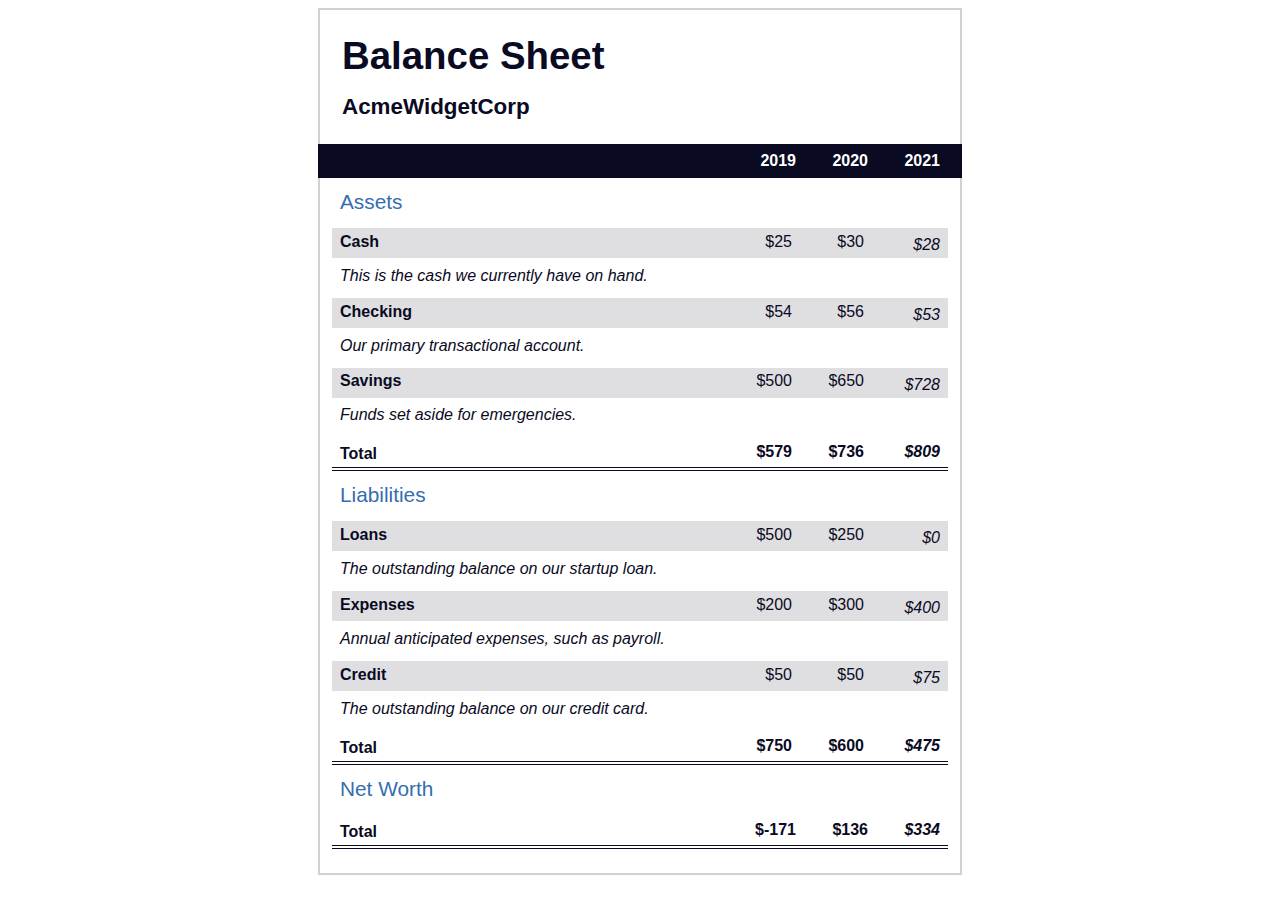
<file: Balance sheet/index.html>
<!DOCTYPE html>
<html lang="en">
  <head>
    <meta charset="UTF-8">
    <meta name="viewport" content="width=device-width, initial-scale=1.0">
    <title>Balance Sheet</title>
    <link rel="stylesheet" href="styles.css">
  </head>
  <body>
    <main>
      <section>
        <h1>
          <span class="flex">
            <span>AcmeWidgetCorp</span>
            <span>Balance Sheet</span>
          </span>
        </h1>
        <div id="years" aria-hidden="true">
          <span class="year">2019</span>
          <span class="year">2020</span>
          <span class="year">2021</span>
        </div>
        <div class="table-wrap">
          <table>
            <caption>Assets</caption>
            <thead>
              <tr>
                <td></td>
                <th><span class="sr-only year">2019</span></th>
                <th><span class="sr-only year">2020</span></th>
                <th class="current"><span class="sr-only year">2021</span></th>
              </tr>
            </thead>
            <tbody>
              <tr class="data">
                <th>Cash <span class="description">This is the cash we currently have on hand.</span></th>
                <td>$25</td>
                <td>$30</td>
                <td class="current">$28</td>
              </tr>
              <tr class="data">
                <th>Checking <span class="description">Our primary transactional account.</span></th>
                <td>$54</td>
                <td>$56</td>
                <td class="current">$53</td>
              </tr>
              <tr class="data">
                <th>Savings <span class="description">Funds set aside for emergencies.</span></th>
                <td>$500</td>
                <td>$650</td>
                <td class="current">$728</td>
              </tr>
              <tr class="total">
                <th>Total <span class="sr-only">Assets</span></th>
                <td>$579</td>
                <td>$736</td>
                <td class="current">$809</td>
              </tr>
            </tbody>
          </table>
          <table>
            <caption>Liabilities</caption>
            <thead>
              <tr>
              <td></td>
              <th><span class="sr-only">2019</span></th>
              <th><span class="sr-only">2020</span></th>
              <th><span class="sr-only">2021</span></th>
              </tr>
            </thead>
            <tbody>
              <tr class="data">
                <th>Loans <span class="description">The outstanding balance on our startup loan.</span></th>
                <td>$500</td>
                <td>$250</td>
                <td class="current">$0</td>
              </tr>
              <tr class="data">
                <th>Expenses <span class="description">Annual anticipated expenses, such as payroll.</span></th>
                <td>$200</td>
                <td>$300</td>
                <td class="current">$400</td>
              </tr>
              <tr class="data">
                <th>Credit <span class="description">The outstanding balance on our credit card.</span></th>
                <td>$50</td>
                <td>$50</td>
                <td class="current">$75</td>
              </tr>
              <tr class="total">
                <th>Total <span class="sr-only">Liabilities</span></th>
                <td>$750</td>
                <td>$600</td>
                <td class="current">$475</td>
              </tr>
            </tbody>
          </table>
          <table>
            <caption>Net Worth</caption>
            <thead>
              <tr>
              <td></td>
              <th><span class="sr-only">2019</span></th>
              <th><span class="sr-only">2020</span></th>
              <th><span class="sr-only">2021</span></th>
              </tr>
            </thead>
            <tbody>
              <tr class="total">
                <th>Total <span class="sr-only">Net Worth</span></th>
                <td>$-171</td>
                <td>$136</td>
                <td class="current">$334</td>
              </tr>
            </tbody>
          </table>
        </div>
      </section>
    </main>
  </body>
</html>
</file>
<file: Balance sheet/styles.css>
span[class~="sr-only"] {
    border: 0 !important;
    clip: rect(1px, 1px, 1px, 1px) !important;
    clip-path: inset(50%) !important;
    height: 1px !important;
    width: 1px !important;
    position: absolute !important;
    overflow: hidden !important;
    white-space: nowrap !important;
    padding: 0 !important;
    margin: -1px !important;
  }
  
  html {
    box-sizing: border-box;
  }
  
  body {
    font-family: sans-serif;
    color: #0a0a23;
  }
  
  h1 {
    max-width: 37.25rem;
    margin: 0 auto;
    padding: 1.5rem 1.25rem;
  }
  
  h1 .flex {
    display: flex;
    flex-direction: column-reverse;
    gap: 1rem;
  }
  
  h1 .flex span:first-of-type {
    font-size: 0.7em;
  }
  
  h1 .flex span:last-of-type {
    font-size: 1.2em;
  }
  
  section {
    max-width: 40rem;
    margin: 0 auto;
    border: 2px solid #d0d0d5;
  }
  
  #years {
    display: flex;
    justify-content: flex-end;
    position: sticky;
    z-index: 999;
    top: 0;
    background: #0a0a23;
    color: #fff;
    padding: 0.5rem calc(1.25rem + 2px) 0.5rem 0;
    margin: 0 -2px;
  }
  
  #years span[class] {
    font-weight: bold;
    width: 4.5rem;
    text-align: right;
  }
  
  .table-wrap {
    padding: 0 0.75rem 1.5rem 0.75rem;
  }
  
  table {
    border-collapse: collapse;
    border: 0;
    width: 100%;
    position: relative;
    margin-top: 3rem;
  }
  
  table caption {
    color: #356eaf;
    font-size: 1.3em;
    font-weight: normal;
    position: absolute;
    top: -2.25rem;
    left: 0.5rem;
  }
  
  tbody td {
    width: 100vw;
    min-width: 4rem;
    max-width: 4rem;
  }
  
  tbody th {
    width: calc(100% - 12rem);
  }
  
  tr[class="total"] {
    border-bottom: 4px double #0a0a23;
    font-weight: bold;
  }
  
  tr[class="total"] th {
    text-align: left;
    padding: 0.5rem 0 0.25rem 0.5rem;
  }
  
  tr.total td {
    text-align: right;
    padding: 0 0.25rem;
  }
  
  tr.total td:nth-of-type(3) {
    padding-right: 0.5rem;
  }
  
  tr.total:hover {
    background-color: #99c9ff;
  }
  
  td.current {
    font-style: italic;
  }
  
  tr.data {
    background-image: linear-gradient(to bottom, #dfdfe2 1.845rem, white 1.845rem);
  }
  
  tr.data th {
    text-align: left;
    padding-top: 0.3rem;
    padding-left: 0.5rem;
  }
  
  tr.data th .description {
    display: block;
    font-weight: normal;
    font-style: italic;
    padding: 1rem 0 0.75rem;
    margin-right: -13.5rem;
  }
  
  tr.data td {
    vertical-align: top;
    padding: 0.3rem 0.25rem 0;
    text-align: right;
  }

  tr.data td:last-of-type{
    padding:0.5rem;
  
  }
</file>
